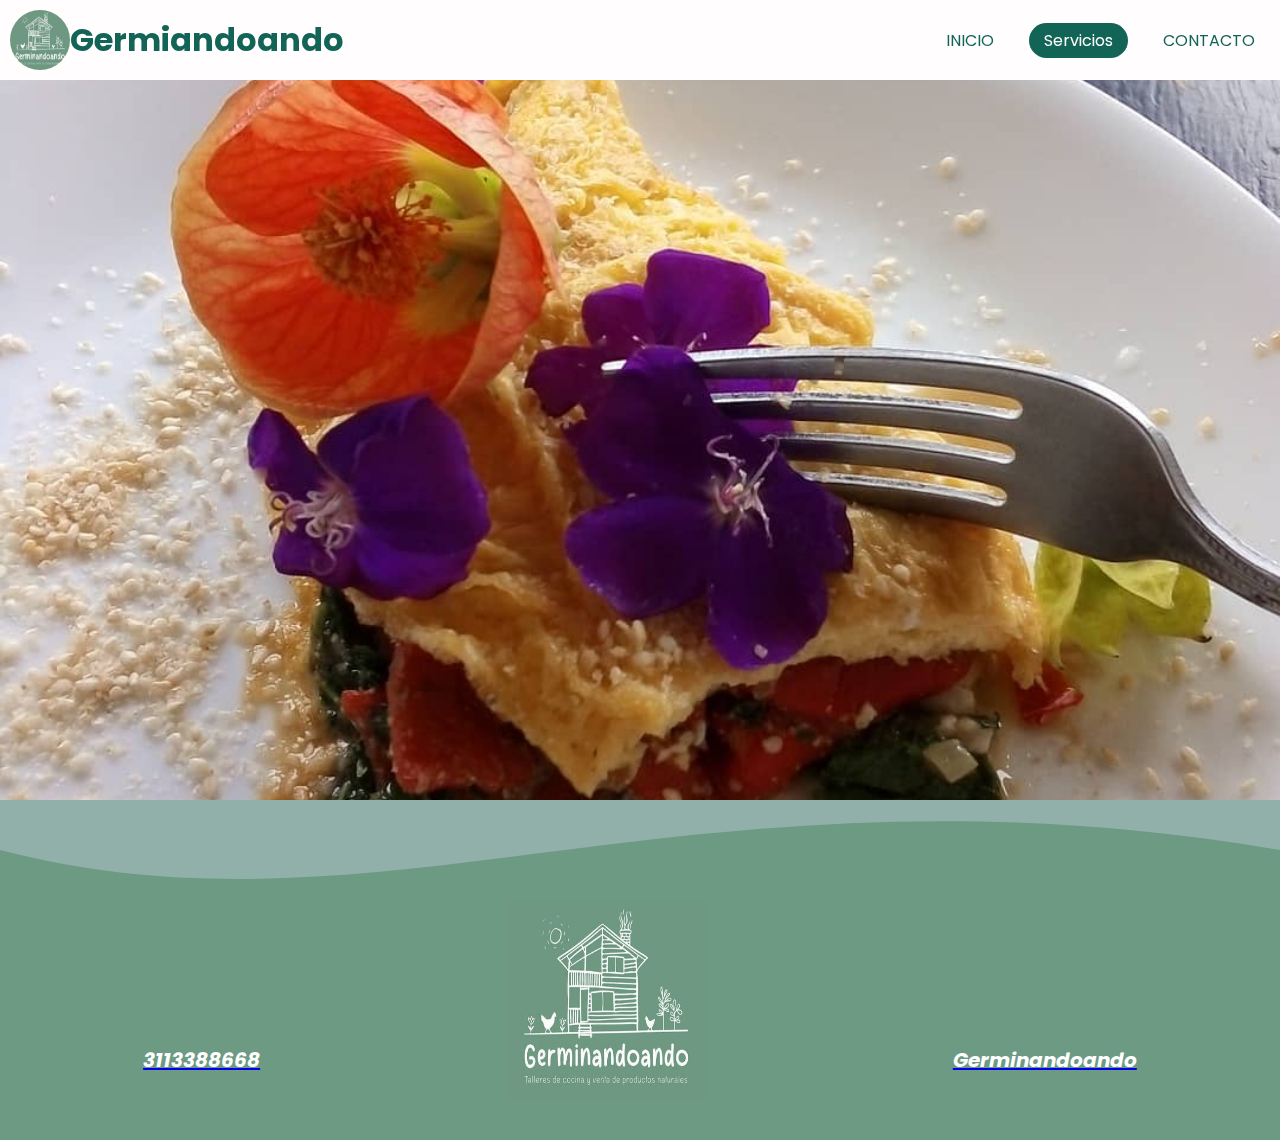
<file: Exper.html>
<!DOCTYPE html>
<html lang="en">

<head>
    <meta charset="UTF-8">
    <meta http-equiv="X-UA-Compatible" content="IE=edge">
    <meta name="viewport" content="width=device-width, initial-scale=1.0">
    <link rel="icon" type="image/png" href="./images/logo.jpg" />
    <link rel="preconnect" href="https://fonts.googleapis.com">
    <link rel="preconnect" href="https://fonts.gstatic.com" crossorigin>
    <link
        href="https://fonts.googleapis.com/css2?family=DM+Serif+Display&family=Poppins:wght@200;500&family=Roboto:ital,wght@0,100;1,100&display=swap"
        rel="stylesheet">
    <title>Productos</title>
    <link rel="stylesheet" href="./css/prod.css">
    <link rel="stylesheet" href="https://cdnjs.cloudflare.com/ajax/libs/font-awesome/6.4.2/css/all.min.css"
        integrity="sha512-z3gLpd7yknf1YoNbCzqRKc4qyor8gaKU1qmn+CShxbuBusANI9QpRohGBreCFkKxLhei6S9CQXFEbbKuqLg0DA=="
        crossorigin="anonymous" referrerpolicy="no-referrer" />
</head>

<body>
    <header id="header">
        <div id="headerdiv">
            <img id="logo" src="./images/logo.jpg" alt="">
            <a href="./index.html" class="logo">Germiandoando</a>
        </div>
        <ul>
            <li><a href="index.html">INICIO</a></li>
            <li><a href="servicios.html" class="active">Servicios</a></li>
            <li><a href="./contacto.html">CONTACTO</a></li>
        </ul>
    </header>
    <main id="main">
        <div class="container-text">
            EXPERIENCIAS
        </div>
    </main>
    <div class="container" id="items"></div>

    <div id="" class="">
        <template id="template-card">
            <div class="tarjeta">
                <div class="titulo">Nombre de la Fruta</div>
                <div class="cuerpo">
                    <img src="./img/frutas.jfif" alt="muestra">
                    <span>id</span>
                </div>
                <div class="pie">
                    <div class="d-flex justify-content-center align-items-center">
                        <div class="btn-group">
                            <button type="button" class="btn btn-md btn-outline-dark editar " id="Editar" data-id=""
                                data-name="" data-image="">Editar</button>
                            <button type="button" class="btn btn-sm btn-outline-danger eliminar" id="Eliminar" data-id=""
                                data-name="">Eliminar</button>
                        </div>
                    </div>
                </div>
            </div>
        </template>
    </div>
   
    <footer>
        <div style="height: 150px; overflow: hidden;"><svg viewBox="0 0 500 150" preserveAspectRatio="none"
                style="height: 100%; width: 100%;">
                <path d="M0.00,50.10 C150.00,150.33 271.29,-50.10 500.00,50.10 L500.00,-0.00 L0.00,-0.00 Z"
                    style="stroke: none; fill: #92b0aaf6;"></path>
            </svg>
        </div>
        <div class="containerFoo clearfix">
            <a href="https://api.whatsapp.com/message/KNT5P66R2J5GA1?autoload=1&app_absent=0" target="_blank">
                <i class="fa-brands fa-whatsapp fa-2xl" style="color: #ffffff;">
                    <h2><br>3113388668</h2>
                </i>
            </a>
            <div class="col" id="col-1">
                <section class="newsletter">
                    <img id="pieLogo" src="./images/logo.jpg" alt="">
                </section>
            </div>
            <a href="https://www.instagram.com/germinandoando/" target="_blank">
                <i class="fa-brands fa-instagram fa-2xl" style="color: #ffffff;">
                    <h2><br>Germinandoando</h2>
                </i>
            </a>

        </div>
    </footer>
    <script type="module" src="./js/productos.js"></script>
</body>

</html>
</file>
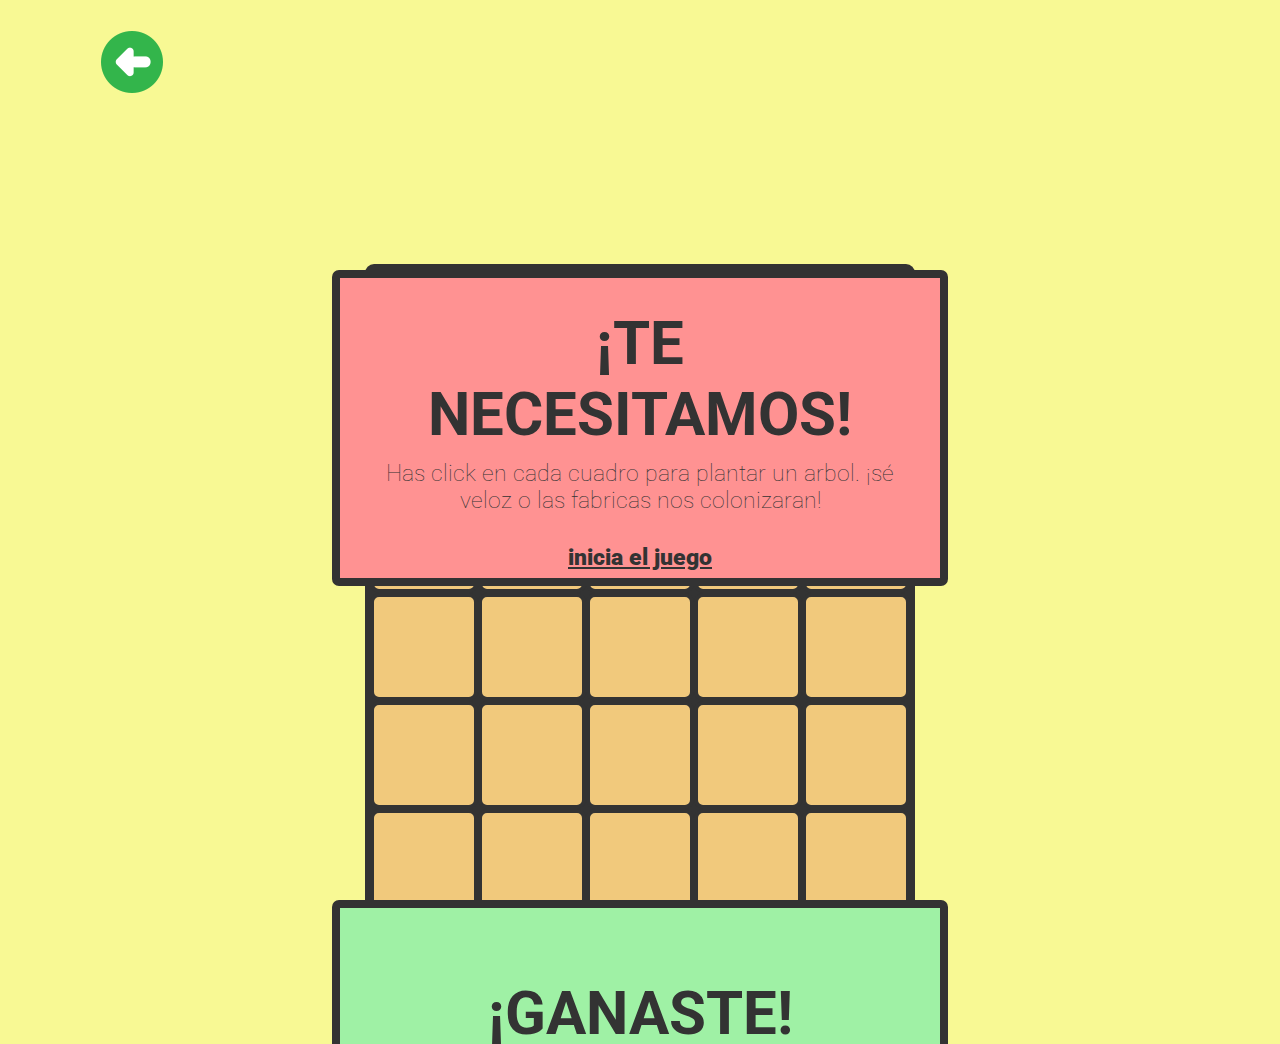
<file: indicio.html>
<!DOCTYPE html>
<html lang="en">

<head>
    <meta charset="UTF-8">
    <meta http-equiv="X-UA-Compatible" content="IE=edge">
    <meta name="viewport" content="width=device-width, initial-scale=1.0">
    <title>lets play!</title>
    <link rel="stylesheet" href="./css/juego1.css">
</head>

<body>

    <header id="header">
        <a href="./servicios.html"> <img src="./images/icons8-izquierda-círculo-64.png" alt=""></a>
    </header>
    <br>
    <br>
    <br>
    <br>
    <br>
    <br>
    <br>
    <br>
    <div class="init">
        <div class="center1">
            <h1>¡TE NECESITAMOS!</h1>
            <p>Has click en cada cuadro para plantar un arbol. ¡sé veloz o las fabricas nos colonizaran!</p>
            <p class="floating bold">inicia el juego</p>
        </div>
    </div>

    <div class="won">
        <div class="center">
            <h1>¡GANASTE!
                <p class="floating replay bold">salva el mundo una vez más</p>
        </div>
    </div>

    <div class="init hidden">
        <h1 class="center">¡INCREMENTA LA VELOCIDAD!</h1>
    </div>

    <div class="container">
        <div class="game"></div>
    </div>
    <script src="./js/juego1.js"></script>
</body>

</html>
</file>
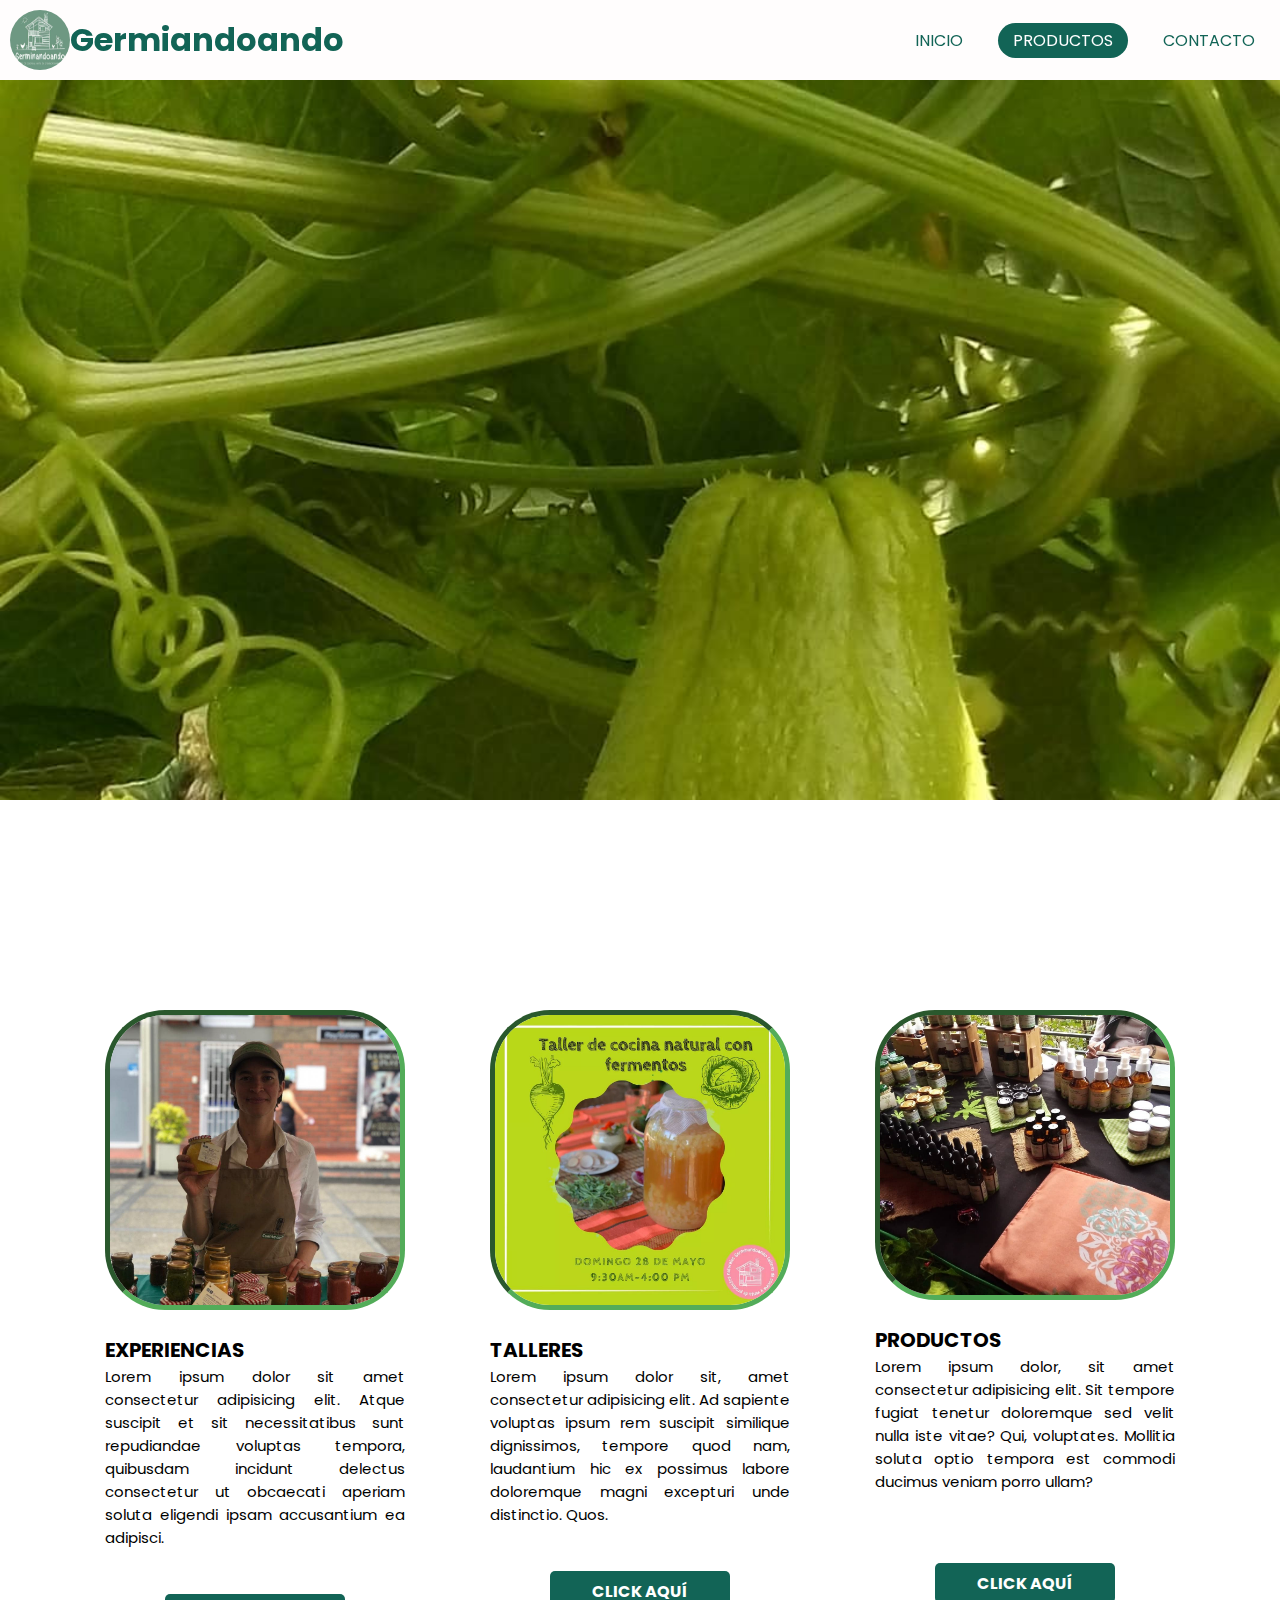
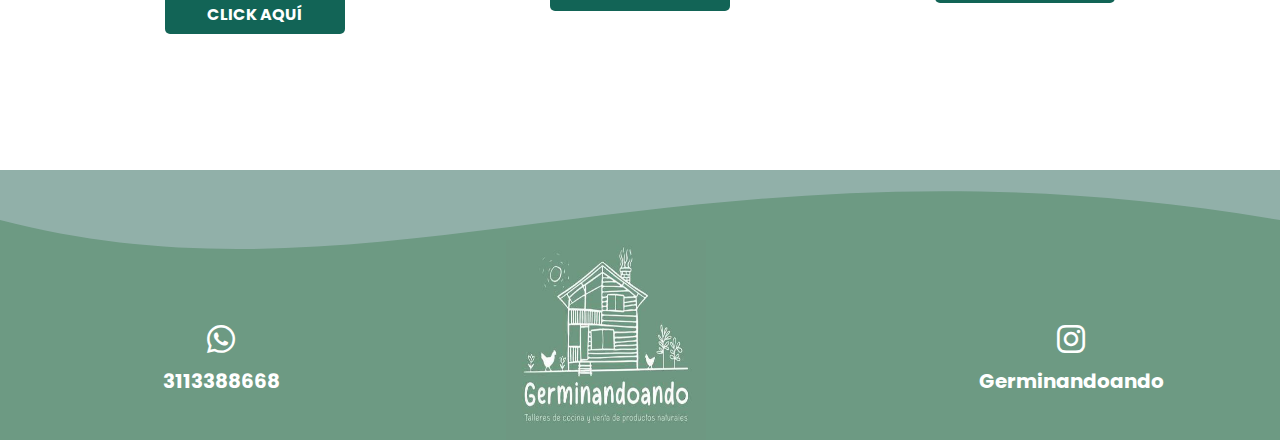
<file: servicios.html>
<!DOCTYPE html>
<html lang="en">

<head>
    <meta charset="UTF-8">
    <meta http-equiv="X-UA-Compatible" content="IE=edge">
    <meta name="viewport" content="width=device-width, initial-scale=1.0">
    <link rel="icon" type="image/png" href="./images/logo.jpg" />
    <link rel="preconnect" href="https://fonts.googleapis.com">
    <link rel="preconnect" href="https://fonts.gstatic.com" crossorigin>
    <link
        href="https://fonts.googleapis.com/css2?family=DM+Serif+Display&family=Poppins:wght@200;500&family=Roboto:ital,wght@0,100;1,100&display=swap"
        rel="stylesheet">
        <link rel="stylesheet" href="https://cdnjs.cloudflare.com/ajax/libs/font-awesome/6.4.2/css/all.min.css">

    <title>Servicios</title>
    <link rel="stylesheet" href="./css/servicios.css">

</head>

<body>
    <header id="header">
       <div id="headerdiv">
            <img id="logo" src="./images/logo.jpg" alt="">
            <a href="./index.html" class="logo">Germiandoando</a>
        </div>
        <ul>
            <li><a href="index.html">INICIO</a></li>
            <li><a href="producto.html" class="active">PRODUCTOS</a></li>
            <li><a href="./contacto.html">CONTACTO</a></li>
        </ul>
    </header>
    <main id="main">
        <div class="container-text">
            SERVICIOS
        </div>
    </main>

    <div class="a">
        <div class="b">
            <img src="./images/Imagen8.jpg" alt="">
            <br>
            <H3>EXPERIENCIAS</H3>
            <p>Lorem ipsum dolor sit amet consectetur adipisicing elit. Atque suscipit et sit necessitatibus sunt repudiandae voluptas tempora, quibusdam incidunt delectus consectetur ut obcaecati aperiam soluta eligendi ipsam accusantium ea adipisci.
            </p>
            <br>
            <a class="a-none" href=""><button type="submit">CLICK AQUÍ</button></a>
        </div>
        <div class="b">
            <img src="./images/Imagen7.jpg" alt="">
            <br>
            <H3>TALLERES</H3>
            <P>Lorem ipsum dolor sit, amet consectetur adipisicing elit. Ad sapiente voluptas ipsum rem suscipit similique dignissimos, tempore quod nam, laudantium hic ex possimus labore doloremque magni excepturi unde distinctio. Quos.</P>
            <br>
            <a class="a-none" href="./talleres.html"><button type="submit">CLICK AQUÍ</button></a>
        </div>
        <div class="b">
            <img src="./images/Imagen6.jpg" alt="">
            <br>
            <H3>PRODUCTOS</H3>

            <p>Lorem ipsum dolor, sit amet consectetur adipisicing elit. Sit tempore fugiat tenetur doloremque sed velit nulla iste vitae? Qui, voluptates. Mollitia soluta optio tempora est commodi ducimus veniam porro ullam?</p>
            <br>
            <br>
            <a class="a-none" href="./producto.html"><button type="submit">CLICK AQUÍ</button></a>
        </div>
    </div>

    <br> <br> <br> <br> <br><br>
    <br> <br>
    <br> <br>
    <footer>
        <div style="height: 150px; overflow: hidden;"><svg viewBox="0 0 500 150" preserveAspectRatio="none"
                style="height: 100%; width: 100%;">
                <path d="M0.00,50.10 C150.00,150.33 271.29,-50.10 500.00,50.10 L500.00,-0.00 L0.00,-0.00 Z"
                    style="stroke: none; fill: #92b0aaf6;"></path>
            </svg>
        </div>
        <div class="containerFoo clearfix">
            <a href="https://api.whatsapp.com/message/KNT5P66R2J5GA1?autoload=1&app_absent=0" target="_blank">
                <i class="fa-brands fa-whatsapp fa-2xl" style="color: #ffffff;">
                    <h2><br>3113388668</h2>
                </i>
            </a>
            <div class="col" id="col-1">
                <section class="newsletter">
                    <img id="pieLogo" src="./images/logo.jpg" alt="">
                </section>
            </div>
            <a href="https://www.instagram.com/germinandoando/" target="_blank">
                <i class="fa-brands fa-instagram fa-2xl" style="color: #ffffff;">
                    <h2><br>Germinandoando</h2>
                </i>
            </a>

        </div>
    </footer>
 

</body>

</html>
</file>
<file: css/prod.css>
@import url('https://fonts.googleapis.com/css2?family=Bungee&display=swap');
@import url('https://fonts.googleapis.com/css2?family=Poppins:wght@300;400;500;600;700;800&display=swap');
@import url('https://fonts.googleapis.com/css2?family=Rancho&display=swap');
@import url('https://fonts.googleapis.com/css2?family=Poppins:wght@300;400;500;600;700;800&display=swap');
@import url('https://fonts.googleapis.com/css2?family=Rancho&display=swap');

:root {
  --primary: #126456;
}

* {
  margin: 0;
  padding: 0;
  box-sizing: border-box;
  font-family: 'Poppins', sans-serif;
}

body {
  overflow-x: hidden;
  background: #fff;
}

#logo {
  width: 60px;
  height: 60px;
  border-radius: 50%;
}

#header {
  position: fixed;
  background-color: rgba(255, 252, 252, 0.65);
  top: 0;
  left: 0;
  width: 100%;
  padding: 10px 10px;
  display: flex;
  justify-content: space-between;
  align-items: center;
  z-index: 100;
}

#header .logo {
    color: var(--primary);
    font-weight: 700;
    font-size: 2em;
    text-decoration: none;
}

#header ul {
    display: flex;
    justify-content: center;
    align-items: center;
}

#header ul li {
    list-style: none;
    margin-left: 20px;
}

#header ul li a {
    text-decoration: none;
    padding: 6px 15px;
    color: var(--primary);
    border-radius: 20px;
}

#header ul li a:hover,
#header ul li a.active {
    background: var(--primary);
    color: #fff;
}



/*ECOLOME*/
@keyframes filling {
	10%{
	  background-position: center 25%;
	}
  30%{
	  background-position: center 50%;
	}
	50%{
	  background-position: center 70%;
	}
  100%{
	  background-position: center 100%;
	}

  }
  
  #main{
    background-image: url('../images/Imagen4.jpg');
    background-repeat: no-repeat;
    background-size: cover;
    height: 80vh;
    background-position: center;
  }
  .container-text {
	background-image:  url('https://static.pexels.com/photos/4827/nature-forest-trees-fog.jpeg');
	-webkit-text-fill-color: transparent;
	-webkit-background-clip: text;
	color:  #952626;
	margin-top: 80px;
	padding-top: 20px;
	font-size: 150px;
	font-family: 'Bungee', cursive;
	animation: filling 3s ease forwards;
	text-align:center;
  z-index: 1;
  }


#chk{
	display: none;
}
.signup{
	position: relative;
	width:100%;
	height: 100%;
}
label{
	color: #fff;
	font-size: 2.3em;
	justify-content: center;
	display: flex;
	margin: 60px;
	font-weight: bold;
	cursor: pointer;
	transition: .5s ease-in-out;
}
input{
	width: 60%;
	height: 20px;
	background: #e0dede;
	justify-content: center;
	display: flex;
	margin: 20px auto;
	padding: 10px;
	border: none;
	outline: none;
	border-radius: 5px;
}
button {
	width: 60%;
	height: 40px;
	margin: 10px auto;
	justify-content: center;
	display: block;
	color: #fff;
	background: var(--primary);
	font-size: 1em;
	font-weight: bold;
	margin-top: 20px;
	outline: none;
	border: none;
	border-radius: 5px;
	transition: .2s ease-in;
	cursor: pointer;
	margin-bottom: 50px;
}

button:hover {
	background: #B1D7B4;
}

.a-none{
	text-decoration: none;
}

.a-none{
	text-decoration: none;
}

.a{
    display: flex;
    flex-direction: row;
    justify-content: space-evenly;
    align-items: center;
    margin-top: 90px;
	font-family: 'Poppins', sans-serif;
}

.b{
    display: flex;
    flex-direction: column;
    width: 300px;
    height: 300px;
}

.b img{
  height: 300px;
  border-radius: 20%;
  border: inset 5px #53ac59;
}
h3 {
    text-align: center;
    font-size: 25px;
	text-align: justify;
	font-family: 'Poppins', sans-serif;
}

p{
    font-size: 15px;
	text-align: justify;
	font-family: 'Poppins', sans-serif;
}

/*Footer*/

footer {
	background-color: #6d9a83;
	text-align: center;
   min-height:10em;
   color: #ffffffb3;
}

#headerdiv{
  display: flex;
  flex-direction: row;
  justify-content: space-between;
  align-items: center;
}

#pieLogo{
  margin-top: -80px;
  width: 200px;
  height: 200px
}

.containerFoo{
  display: flex;
  flex-direction: row;
  justify-content: space-around;
  align-items: center
}

.fa-brands{
padding:0 10%;
}

.fa-brands h2{
  font-size: 20px;
  padding: 20px;
  margin: 20px;
  }

/**/
@import url('https://fonts.googleapis.com/css2?family=Rubik:wght@300;400;500&display=swap');


.services {
    background-color: #f8f9fe;
    padding: 50px 0;
}

.services .box {
    text-align: left;
}

.services img {
    width: 100%;
    height: 100%;
    object-fit: contain;
}

.services .text {
    background-color: #fff;
    box-shadow: 0 5px 20px 0 rgba(0 0 0 /6%);
    padding: 30px;
    margin: 20px;
    margin-top: -30px;
    position: relative;
    z-index: 1;
}

.services .text h2{
    font-weight: 500;
    font-size: 22px;
    margin-bottom: 20px;
}

.btn_tinSer{
    display: flex;
    flex-direction: column;
    justify-content: center;
    align-items: center;
}


#tinSer {

    padding: 17px 40px;
    border-radius: 50px;
    border: 3px solid rgb(249, 249, 249);
    background-color: rgb(223, 27, 27);
    box-shadow: rgb(0 0 0 / 5%) 0 0 8px;
    letter-spacing: 1.5px;
    text-transform: uppercase;
    font-size: 15px;
    transition: all .5s ease;
    margin: 20px;
    color: white;
    font-family: 'Rubik', sans-serif;
    font-weight: 400;
    
}

#tinSer:hover {
    letter-spacing: 3px;
    background-color: rgb(250, 249, 249);
    color: hsl(0, 0%, 3%);
    box-shadow: #fdfdfd 0px 7px 29px 0px;
    font-weight: 500;
    border: 3px solid rgb(223, 27, 27); ;
}


#tinSer:active {
    letter-spacing: 3px;
    background-color: rgb(255, 255, 255);
    color: hsl(0, 0%, 100%);
    box-shadow: #ff403c 0px 0px 0px 0px;
    transform: translateY(10px);
    transition: 100ms;
}

/*Galeria*/

/**/
.figure {
  margin-top: 30px;
  display: grid;
  border-radius: 1rem;
  overflow: hidden;
  cursor: pointer;
  padding: 20px;
  margin-bottom: 30PX;
}
.figure > * {
  grid-area: 1/1;
  transition: .4s;
}

.figure img{
  width: 320px;
  height: 320px;
  border-radius: 1rem;
}

.figure .figcaption{
  display: grid;
  align-items: end;
  font-family: sans-serif;
  font-size: 18px;
  font-weight: bold;
  color: #fefefe;
  padding: .75rem;
  background: var(--c,rgba(6, 62, 48, 0.6));
  clip-path: inset(0 var(--_i,100%) 0 0);
  
  margin: -1px;
}
.figure:hover figcaption{
  --_i: 0%;
}
.figure:hover img {
  transform: scale(1.2);
}
@supports not (-webkit-mask-clip: text) {
  .figure .figcaption {
   -webkit-mask: none;
   color: #fff;
  }
}

.body {
  margin: 0;
  display: flex;
  flex-direction: row;
  flex-wrap: wrap;
  background: #8da9a3f6;
  justify-content: center;
  align-items: center;
}
</file>
<file: css/juego1.css>
/* {
    border: 1px solid #888;
}*/

@import url('https://fonts.googleapis.com/css?family=Roboto');

:root {
    --green:  	#9ff1a5;
    --red: #ff9292;
    --dim: 62px;
}

body {
    margin: 0;
    padding: 0;
    height: 100vh;
    background-color: #f8f994;
}

h1, h2 {
    font-family: 'Roboto', sans-serif;
    font-weight: bold;
    color: #333;
    margin: 10px;
}

h1 {
    font-size: 60px;
}

h2 {
    font-size: 37px;
}

p {
    font-family: 'Roboto', sans-serif;
    font-size: 23px;
    font-weight: 100;
    color: #333; 
    margin: 10px;
}

.bold {
  font-weight: 900;
}

.center {
    position: relative;
    top: 20%;
    margin: 0;
}

.center1 {
    position: relative;
    margin: 30px;
}

.container {
    height: 100%;
    position: relative;
}

.game {
    position: absolute;
    left: 0;
    right: 0;
    top: 0;
    bottom: 0;
    margin: auto;
    width: 540px;
    height: 650px;
    border-radius: 9px;
    background-color: #333;
    padding: 5px;

}

.box {
    height: 100px;
    width: 100px;
    float: left;
    margin: 0;
    padding: 0px;
    text-align: center;
    border-radius: 9px;
    border: 4px solid #333;
    background-color: #f1c97c;

    background-position: center;
    background-size: 70%;
    background-repeat: no-repeat;

}

.green {
    background-color: var(--green);
    animation-name: getIn;
    animation-duration: .3s;
    animation-timing-function: cubic-bezier(0.68, -0.55, 0.265, 1.55);
}

.tree {
    background-image: url('[data-uri]');
}

.red {
    background-color: var(--red);
    animation-name: getIn1;
    animation-duration: .3s;
    animation-timing-function: cubic-bezier(0.68, -0.55, 0.265, 1.55);
}

.factory {
    background-image: url('[data-uri]');
}

.won, .init {
    z-index: 999;
    position: fixed;
    left: 0;
    right: 0;
    margin: auto;
    text-align: center;
    border: 8px solid #333;
    border-radius: 7px;
}

.won {
    background-color: var(--green);
    top: 100%;
    width: 600px;
    height: 300px;
}

.init {
    background-color: var(--red);
    top: 30%;
    width: 600px;
    height: 300px;
}

.floating {
    position: relative;
    animation-name: floating;
    animation-iteration-count: infinite;
    animation-duration: 1.5s;
    animation-timing-function: ease-in-out;
    cursor: pointer;
    text-decoration: underline;
    text-decoration-color: #333;
    margin-top: 30px;
}

.levelUp {
  animation: levelUp 2.5s ease-in-out;
  animation-delay: 2s;
}

.hidden {
  visibility: hidden;
}

@keyframes won {
    from {top: 100%; transform: rotate(180deg);}
    to   {top: 30%; transform: rotate(0deg);}    
}

@keyframes start {
    from   {top: 30%; transform: rotate(0deg);}    
    to {top: 100%; transform: rotate(180deg);}
}

@keyframes floating {
    0% {top: 0px; transform: rotate(0deg);}
    25% {top: 5px; transform: rotate(3deg);}
    50% {top: -5px; transform: rotate(-3deg);}
    100%   {top: 0px; transform: rotate(0deg);}  
}

@keyframes getIn {
    from {background-size: 0%;}
    to   {background-size: 70%;}
}

@keyframes getIn1 {
    from {background-size: 0%;}
    to   {background-size: 70%;}
}

@keyframes levelUp {
    0% {opacity: 0; visibility: visible;}
    50% {opacity: 1;}
    100%   {opacity: 0; visibility: hidden;}  
}

@media (max-width: 500px) {
    h1 {
        font-size: 37px;
    }
  
    .game {
        width: 331px;
        height: 396px;
    }

    .box {
        width: var(--dim);
        height: var(--dim);
        border: 2.1px solid #333;
    }

    .won, .init {
        width: 300px;
        height: 400px;
    }
  
    .init {
        top: 10%;
    }
}

#header {
	position: absolute;
	top: 0;
	left: 0;
	width: 100%;
	padding: 30px 100px;
	display: flex;
	justify-content: space-between;
	align-items: center;
	z-index: 100;
	font-family: 'Poppins', sans-serif;
}

#header .logo {
	color: var(--primary);
	font-weight: 700;
	font-size: 2em;
	text-decoration: none;
}

#header ul {
	display: flex;
	justify-content: center;
	align-items: center;
}

#header ul li {
	list-style: none;
	margin-left: 20px;
}

#header ul li a {
	text-decoration: none;
	padding: 6px 15px;
	color: var(--primary);
	border-radius: 20px;
}

#header ul li a:hover,
#header ul li a.active {
	background: var(--primary);
	color: #fff;
}
</file>
<file: css/servicios.css>
@import url('https://fonts.googleapis.com/css2?family=Bungee&display=swap');
@import url('https://fonts.googleapis.com/css2?family=Poppins:wght@300;400;500;600;700;800&display=swap');
@import url('https://fonts.googleapis.com/css2?family=Rancho&display=swap');
@import url('https://fonts.googleapis.com/css2?family=Poppins:wght@300;400;500;600;700;800&display=swap');
@import url('https://fonts.googleapis.com/css2?family=Rancho&display=swap');

:root {
  --primary: #126456;
}

* {
  margin: 0;
  padding: 0;
  box-sizing: border-box;
  font-family: 'Poppins', sans-serif;
}

body {
  overflow-x: hidden;
  background: #fff;
}

#logo {
  width: 60px;
  height: 60px;
  border-radius: 50%;
}

#header {
  position: fixed;
  background-color: rgba(255, 252, 252, 0.65);
  top: 0;
  left: 0;
  width: 100%;
  padding: 10px 10px;
  display: flex;
  justify-content: space-between;
  align-items: center;
  z-index: 100;
}

#header .logo {
  color: var(--primary);
  font-weight: 700;
  font-size: 2em;
  text-decoration: none;
}

#header ul {
  display: flex;
  justify-content: center;
  align-items: center;
}

#header ul li {
  list-style: none;
  margin-left: 20px;
}

#header ul li a {
  text-decoration: none;
  padding: 6px 15px;
  color: var(--primary);
  border-radius: 20px;
}

#header ul li a:hover,
#header ul li a.active {
  background: var(--primary);
  color: #fff;
}



/*ECOLOME*/
@keyframes filling {
  from {
    background-position: center 25%;
  }

  to {
    background-position: center 50%;
  }
}

#main {
  background-image: url('../images/Imagen5.jpg');
  background-repeat: no-repeat;
  background-size: cover;
  height: 80vh;

}

.container-text {
  background-image: url('https://static.pexels.com/photos/4827/nature-forest-trees-fog.jpeg');
  -webkit-text-fill-color: transparent;
  -webkit-background-clip: text;
  color: #952626;
  margin-top: 80px;
  padding-top: 20px;
  font-size: 150px;
  font-family: 'Bungee', cursive;
  animation: filling 3s ease forwards;
  text-align: center;
  z-index: 1;
}


#chk {
  display: none;
}

.signup {
  position: relative;
  width: 100%;
  height: 100%;
}

label {
  color: #fff;
  font-size: 2.3em;
  justify-content: center;
  display: flex;
  margin: 60px;
  font-weight: bold;
  cursor: pointer;
  transition: .5s ease-in-out;
}

input {
  width: 60%;
  height: 20px;
  background: #e0dede;
  justify-content: center;
  display: flex;
  margin: 20px auto;
  padding: 10px;
  border: none;
  outline: none;
  border-radius: 5px;
}

button {
  width: 60%;
  height: 40px;
  margin: 10px auto;
  justify-content: center;
  display: block;
  color: #fff;
  background: var(--primary);
  font-size: 1em;
  font-weight: bold;
  margin-top: 20px;
  outline: none;
  border: none;
  border-radius: 5px;
  transition: .2s ease-in;
  cursor: pointer;
  margin-bottom: 50px;
}

button:hover {
  background: #B1D7B4;
}

.a-none {
  text-decoration: none;
}

.a-none {
  text-decoration: none;
}

.a {
  display: flex;
  flex-direction: row;
  justify-content: space-evenly;
  align-items: center;
  font-family: 'Poppins', sans-serif;
  height: 80vh;
  padding: 20px;
}

.b {
  display: flex;
  flex-direction: column;
  width: 300px;
  height: 300px;
}

.b img {
  height: 300px;
  border-radius: 20%;
  border: inset 5px #53ac59;
}

H3 {
  text-align: center;
  font-size: 20px;
  text-align: justify;
  font-family: 'Poppins', sans-serif;
}

p {
  font-size: 15px;
  text-align: justify;
  font-family: 'Poppins', sans-serif;
}

/*Footer*/

footer {
  background-color: #040a0f;
  text-align: center;
  min-height: 10em;
  color: #ffffffb3;
}

footer a {
  display: inline-block;
  margin: 0;
  text-decoration: underline;
}

footer div.col {
  vertical-align: top;
}

footer col a {
  display: block;
}

.newsletter {
  flex-direction: column;
  height: 120px;
}

.form {
  margin: auto;
  display: flex;
  align-items: center;
  padding: 20px;
  max-width: 600px;
  width: 100%;
}

.form__mail {
  display: block;
  background: rgb(255, 255, 255);
  padding: 15px;
  width: 75%;
  border: none;
  font-size: 1em;
}

.form__submit {
  display: block;
  background: #53ac59;
  border: none;
  padding: 15px;
  width: 20%;
  color: rgb(0, 0, 0);
  font-size: 1em;
}

footer ul li a:hover {
  color: #58c862;
}

footer ul li a {
  color: #ffffff;
}

footer div#copy {
  margin-top: 1em;
  padding: 0;
}

footer div#copy a {
  color: #000000;
}

footer div.container {
  position: relative;
}

footer ul {
  list-style: none;
  margin-top: 2em;
  padding: 0;
}

footer ul li {
  text-align: left;
  margin: 0;
  padding: 0;
}

#headerdiv {
  display: flex;
  flex-direction: row;
  justify-content: space-between;
  align-items: center;
}


/**/
@import url('https://fonts.googleapis.com/css2?family=Rubik:wght@300;400;500&display=swap');


.services {
  background-color: #f8f9fe;
  padding: 50px 0;
}

.services .box {
  text-align: left;
}

.services img {
  width: 100%;
  height: 100%;
  object-fit: contain;
}

.services .text {
  background-color: #fff;
  box-shadow: 0 5px 20px 0 rgba(0 0 0 /6%);
  padding: 30px;
  margin: 20px;
  margin-top: -30px;
  position: relative;
  z-index: 1;
}

.services .text h2 {
  font-weight: 500;
  font-size: 22px;
  margin-bottom: 20px;
}

.btn_tinSer {
  display: flex;
  flex-direction: column;
  justify-content: center;
  align-items: center;
}


#tinSer {

  padding: 17px 40px;
  border-radius: 50px;
  border: 3px solid rgb(249, 249, 249);
  background-color: rgb(223, 27, 27);
  box-shadow: rgb(0 0 0 / 5%) 0 0 8px;
  letter-spacing: 1.5px;
  text-transform: uppercase;
  font-size: 15px;
  transition: all .5s ease;
  margin: 20px;
  color: white;
  font-family: 'Rubik', sans-serif;
  font-weight: 400;

}

#tinSer:hover {
  letter-spacing: 3px;
  background-color: rgb(250, 249, 249);
  color: hsl(0, 0%, 3%);
  box-shadow: #fdfdfd 0px 7px 29px 0px;
  font-weight: 500;
  border: 3px solid rgb(223, 27, 27);
  ;
}


#tinSer:active {
  letter-spacing: 3px;
  background-color: rgb(255, 255, 255);
  color: hsl(0, 0%, 100%);
  box-shadow: #ff403c 0px 0px 0px 0px;
  transform: translateY(10px);
  transition: 100ms;
}





/*Footer*/

footer {
  background-color: #6d9a83;
  text-align: center;
  min-height: 10em;
  color: #ffffffb3;
}

#headerdiv {
  display: flex;
  flex-direction: row;
  justify-content: space-between;
  align-items: center;
}

#pieLogo {
  margin-top: -80px;
  width: 200px;
  height: 200px
}

.containerFoo {
  display: flex;
  flex-direction: row;
  justify-content: space-around;
  align-items: center
}

.fa-brands {
  padding: 0 10%;
}

.fa-brands h2 {
  font-size: 20px;
  padding: 20px;
  margin: 20px;
}
</file>
